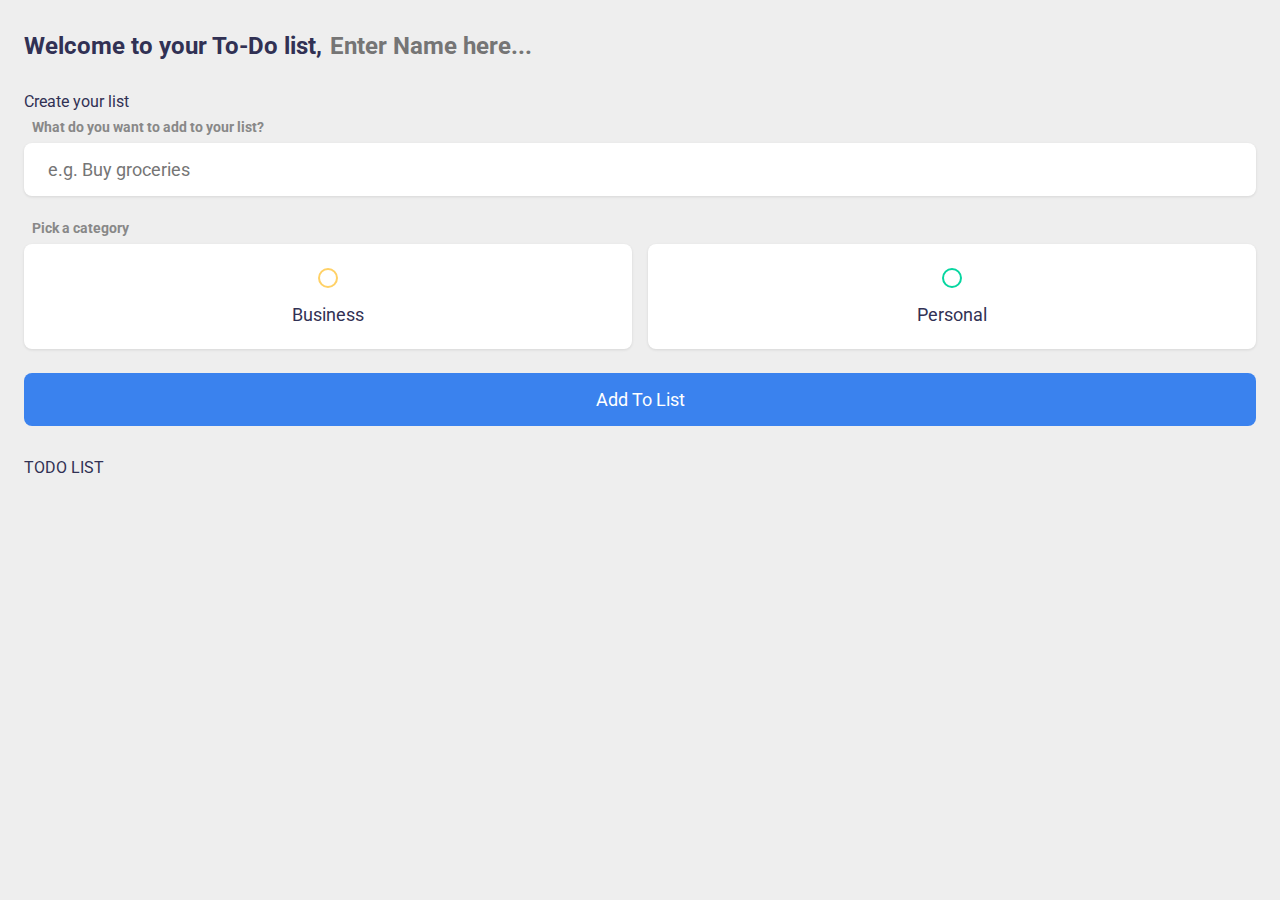
<file: index.html>
<!DOCTYPE html>
<html lang="en">
  <head>
    <meta charset="UTF-8" />
    <meta name="viewport" content="width=device-width, initial-scale=1.0" />
    <title>To-Do List</title>
    <link rel="stylesheet" href="./styles.css" />
    <link rel="preconnect" href="https://fonts.googleapis.com" />
    <link rel="preconnect" href="https://fonts.gstatic.com" crossorigin />
    <link
      rel="shortcut icon"
      href="../To-Do-List/images/icons8-todo-list-32.png"
      type="image/x-icon" />
    <link
      href="https://fonts.googleapis.com/css2?family=Roboto:ital,wght@0,400;0,700;0,900;1,400&display=swap"
      rel="stylesheet" />
  </head>

  <body>
    <main class="app">
      <section class="greeting">
        <h2 class="title">
          Welcome to your To-Do list,
          <input
            type="text"
            id="name"
            placeholder="Enter Name here..."
            autocomplete="off" />
        </h2>
      </section>

      <section class="create-todo">
        <h3>Create your list</h3>
        <form id="new-todo-form">
          <h4>What do you want to add to your list?</h4>
          <input
            type="text"
            name="content"
            id="content"
            placeholder="e.g. Buy groceries"
            autocomplete="off"
            class="item" />
          <div class="error-text">Field cannot be left blank!</div>
          <!-- Category Section -->
          <h4>Pick a category</h4>

          <div class="options">
            <label>
              <input
                type="radio"
                name="category"
                id="category1"
                value="business" />
              <span class="bubble business"></span>
              <div>Business</div>
            </label>

            <label>
              <input
                type="radio"
                name="category"
                id="category2"
                value="personal" />
              <span class="bubble personal"></span>
              <div>Personal</div>
            </label>
          </div>

          <input type="submit" value="Add To List" />
        </form>
      </section>

      <section class="todo-list">
        <h3>TODO LIST</h3>
        <div class="list" id="todo-list">
          <div class="todo-item done">
            <label>
              <input type="checkbox" />
              <span class="bubble business"></span>
            </label>

            <div class="todo-content">
              <input type="text" value="Buy groceries" readonly />
            </div>

            <div class="actions">
              <button class="edit">Edit</button>
              <button class="delete">Delete</button>
            </div>
          </div>

          <div class="todo-item done">
            <label>
              <input type="checkbox" />
              <span class="bubble personal"></span>
            </label>

            <div class="todo-content">
              <input type="text" value="Get Milk" readonly />
            </div>

            <div class="actions">
              <button class="edit">Edit</button>
              <button class="delete">Delete</button>
            </div>
          </div>
        </div>
      </section>
    </main>

    <script src="./script.js"></script>
  </body>
</html>
</file>
<file: styles.css>
/* Variable Colours */
:root {
  --primary: #3a82ee;
  --business: #ffd166;
  --personal: #06d6a0;
  --light: #eee;
  --grey: #888;
  --dark: #313154;
  --danger: #ff5b57;

  --shadow: 0 1px 3px rgba(0, 0, 0, 0.1);

  --business-glow: 0px px 4px rgba(rgba(58, 130, 238, 0.75));
  --personal-glow: 0px px 4px rgba(rgba(234, 64, 164, 0.75));
}

/* Reset */
* {
  margin: 0;
  padding: 0;
  box-sizing: border-box;
  font-family: "Roboto", sans-serif;
}

input:not([type="radio"]):not([type="checkbox"]),
button {
  appearance: none;
  border: none;
  outline: none;
  background: none;
  cursor: initial;
}

body {
  background: var(--light);
  color: var(--dark);
}

section {
  margin-top: 2rem;
  margin-bottom: 2rem;
  padding-left: 1.5rem;
  padding-right: 1.5rem;
}

h3 {
  color: var(--dark);
  font-size: 1rem;
  font-weight: 400;
  margin-bottom: 0.5rem;
}

h4 {
  color: var(--grey);
  font-size: 0.875rem;
  font-weight: 700;
  margin: 0.5rem;
}

.greeting .title {
  display: flex;
}

.greeting .title input {
  margin-left: 0.5rem;
  flex: 1 1 0%;
  min-width: 0;
}

.greeting .title,
.greeting .title input {
  color: var(--dark);
  font-size: 1.5rem;
  font-weight: 700;
}

.create-todo input[type="text"] {
  display: block;
  width: 100%;
  font-size: 1.125rem;
  padding: 1rem 1.5rem;
  color: var(--dark);
  background-color: #fff;
  border-radius: 0.5rem;
  box-shadow: var(--shadow);
  margin-bottom: 1.5rem;
}

.create-todo .options {
  display: grid;
  grid-template-columns: repeat(2, 1fr);
  grid-gap: 1rem;
  margin-bottom: 1.5rem;
}

.create-todo .options label {
  display: flex;
  flex-direction: column;
  align-items: center;
  justify-content: center;
  padding: 1.5rem;
  background-color: #fff;
  border-radius: 0.5rem;
  box-shadow: var(--shadow);
  cursor: pointer; /*  Hand cursor on buttons */
}

input[type="radio"],
input[type="checkbox"] {
  display: none;
}

.bubble {
  display: flex;
  align-items: center;
  justify-content: center;
  width: 20px;
  height: 20px;
  border-radius: 50%;
  border: 2px solid var(--business);
  box-shadow: var(--business-glow);
}

.bubble.personal {
  border-color: var(--personal);
  box-shadow: var(--personal-glow);
}

.bubble::after {
  content: "";
  display: block;
  opacity: 0;
  width: 0px;
  height: 0px;
  background-color: var(--business);
  box-shadow: var(--business-glow);
  border-radius: 50%;
  transition: 0.3s ease-in-out;
}

.bubble.personal::after {
  background-color: var(--personal);
  box-shadow: var(--personal-glow);
}

input:checked ~ .bubble::after {
  /* ~  = "next sibling" selector */
  width: 10px;
  height: 10px;
  opacity: 1;
}

.create-todo .options label div {
  font-size: 1.125rem;
  margin-top: 1rem;
}

.create-todo input[type="submit"] {
  display: block;
  width: 100%;
  font-size: 1.125rem;
  padding: 1rem 1.5rem;
  color: #fff;
  background-color: var(--primary);
  border-radius: 0.5rem;
  box-shadow: var(--personal-glow);
  cursor: pointer;
  transition: 0.3s ease-in-out;
}

.create-todo input[type="submit"]:hover {
  opacity: 0.75;
}

.todo-list .list {
  margin: 1rem 0;
}

.todo-list .todo-item {
  display: flex;
  align-items: center;
  background-color: #fff;
  padding: 1rem;
  border-radius: 0.5rem;
  box-shadow: var(--shadow);
  margin-bottom: 1rem;
}

.todo-item label {
  display: block;
  margin-right: 1rem;
  cursor: pointer;
}

.todo-item .todo-content {
  flex: 1 1 0%;
}

.todo-item .todo-content input {
  color: var(--dark);
  font-size: 1.125rem;
}

.todo-item .actions {
  display: flex;
  align-items: center;
}

.todo-item .actions button {
  display: block;
  padding: 0.5rem;
  border-radius: 0.25rem;
  color: #fff;
  cursor: pointer;
  transition: 0.2s ease-in-out;
}

.todo-item .actions button:hover {
  opacity: 0.75;
}

.todo-item .actions .edit {
  margin-right: 0.5rem;
  background-color: var(--primary);
}

.todo-item .actions .delete {
  background-color: var(--danger);
}

.todo-item.done .todo-content input {
  text-decoration: line-through;
  color: var(--grey);

}

input[type="text"]:focus {
  background-color: antiquewhite;
  border: 3px solid var(--black);
}

.error-text {
  display: none;
  color: red;
  font-size: 18px;
}

.error .error-text {
  display: block;

}
</file>
